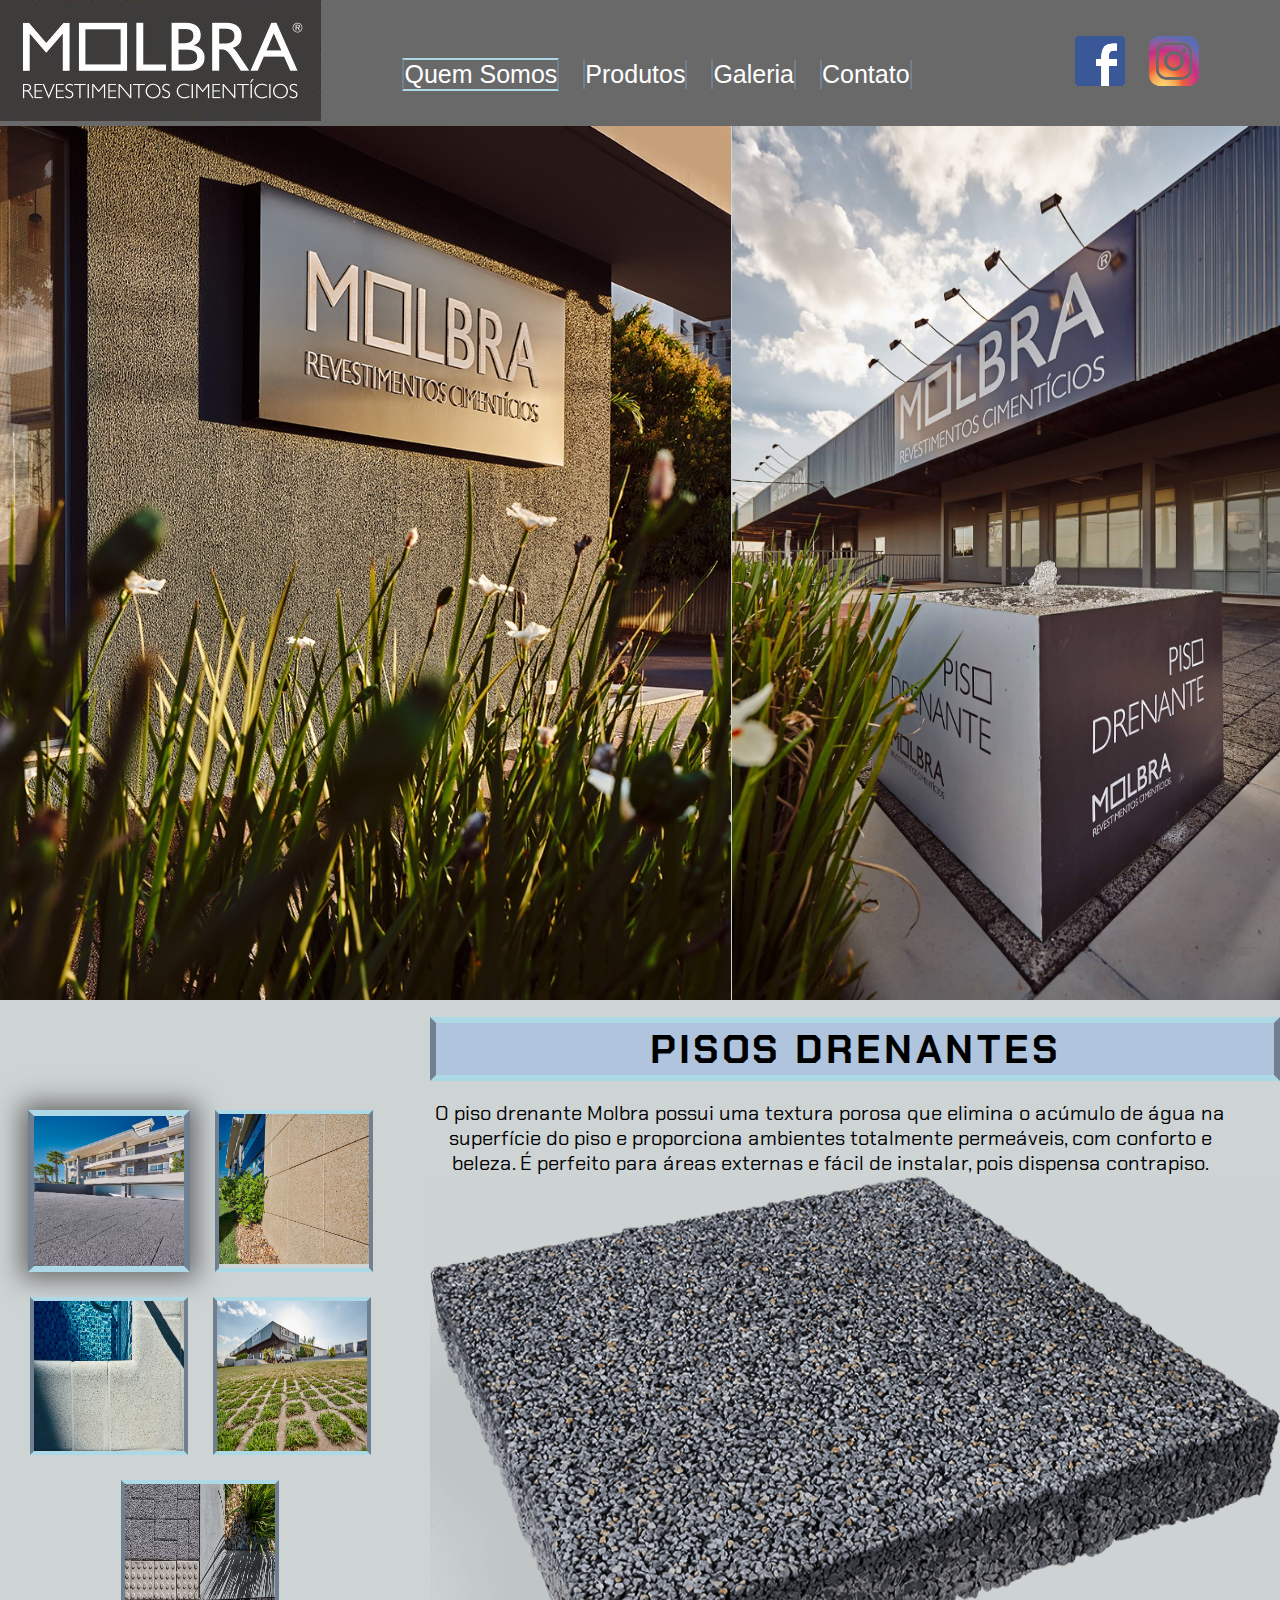
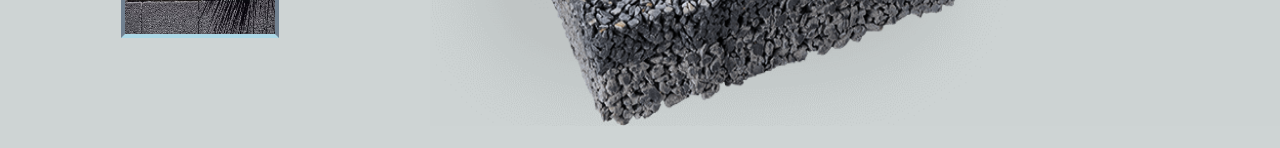
<file: index.html>
<!DOCTYPE html>
<html lang="pt-BR">
	<head>
		<meta charset="UTF-8">
		<meta name="viewport" content="width=device-width, initial-scale=1.0">
		<title>MOBRA Revestimentos Cimentícios</title>
	
		<!--Chakra Petch e Staatliches-->
		<link rel="preconnect" href="https://fonts.googleapis.com">
		<link rel="preconnect" href="https://fonts.gstatic.com" crossorigin>
		<link href="https://fonts.googleapis.com/css2?family=Chakra+Petch:ital,wght@0,400;0,600;1,300;1,500&family=Staatliches&display=swap" rel="stylesheet">	

		<link rel="stylesheet" href="./src/css/reset.css">
		<link rel="stylesheet" href="./src/css/styles.css">
	</head>
	<body>
		<header class="cabecalho">
			<section class="logo">
				<ul>
					<li>
						<a href="./index.html"><img class="logotipo" src="./src/imagens/molbra-logo.png" alt="logo Molbra"></a>
					</li>
				</ul>		
			</section>
			<section class="links">
				<ul>
					<li class="linke lescolhido">
						<!--./quem-somos.html arrumar-->
						<a href="./quem-somos.html" target="_blank" rel="noopener noreferrer"><button style="background: #696969; font-size: 25px; border: none; color: #ffffff;">Quem Somos</button></a>
					</li>
					<li class="linke">
						<!--./produtos.html arrumar-->
						<a href="./produtos.html" target="_blank" rel="noopener noreferrer"><button style="background: #696969; font-size: 25px; border: none; color: #ffffff;">Produtos</button></a>
					</li>
					<li class="linke">
						<!--./galeria.html arrumar-->
						<a href="./galeria.html" target="_blank" rel="noopener noreferrer"><button style="background: #696969; font-size: 25px; border: none; color: #ffffff;">Galeria</button></a>
					</li>
					<li class="linke">
						<!--./contato.html arrumar-->
						<a href="./contato.html" target="_blank" rel="noopener noreferrer"><button style="background: #696969; font-size: 25px; border: none; color: #ffffff;">Contato</button></a>
					</li>
				</ul>	
			</section>
			<section class="linksr">
				<ul>
					<li class="linke">
						<a href="https://www.facebook.com/molbra" target="_blank" rel="noopener noreferrer"><img src="./src/imagens/face.png"></a>
					</li>
					<li class="linke">
						<a href="https://www.instagram.com/molbrarevest/" target="_blank" rel="noopener noreferrer"><img src="./src/imagens/insta.png"></a>
					</li>
				</ul>
			</section>
		</header>
			<ul class="titulos">
				<li>
					<img class="titulo" src="./src/imagens/molbra1.jpg" alt="Imagem MOLBRA" width=765>
				</li>
				<li>
					<img class="titulo" src="./src/imagens/molbra2.jpg" alt="Imagem MOLBRA" width=583>
				</li>
			</ul>	
		<main class="tipos-de-piso">	
			<section class="selecionar-piso">
				<ul class="acabamentos-de-piso">
					<li class="piso escolhido" id="drenante" data-name="Piso Drenante" data-description="O piso drenante Molbra possui uma textura porosa que elimina o acúmulo de água na superfície do piso e proporciona ambientes totalmente permeáveis, com conforto e beleza. É perfeito para áreas externas e fácil de instalar, pois dispensa contrapiso.">
						<img src="./src/imagens/drenante-instalado.jpg" alt="Imagem piso drenante" height=150px width=150p>
					</li>
					<li class="piso" id="macico" data-name="Piso Maciço" data-description="Placas maciças podem ser utilizadas como piso, no chão, ou como revestimento, paredes em ambientes internos e externos. Estão disponíveis em ampla variedade de cores, compatível com os pisos dernantes.">
						<img src="./src/imagens/macico-instalado.jpg" alt="Imagem piso macico" height=150px width=150p>
					</li>
					<li class="piso" id="borda" data-name="Borda de Piscina" data-description="Perfeita para áreas de piscina que utilizam pisos drenantes ou maciços. Está disponível em dois modelos: peito de pomba e Face Boleada.">
						<img src="./src/imagens/borda-instalado.jpg" alt="Imagem borda de piscina" height=150px width=150p>
					</li>
					<li class="piso" id="pisograma" data-name="Pisograma" data-description="Alternativa de piso permeável para áreas externas que preserva os espaços verdes, tornando possível o tráfego de pedestres e veículos sorbre a grama.">
						<img src="./src/imagens/pisograma-instalado.jpg" alt="Imagem pisograma" height=150px width=150p>
					</li>
					<li class="piso" id="acessorios" data-name="Acessórios" data-description="São o complemento ideal para calçadas em pisos drenantes. O meio-fio proporciona acabamento com total praticidade, enquanto o podotátil garante acessibilidade, de acordo com a legislação.">
						<img src="./src/imagens/acessorios-instalado.jpg" alt="Imagem acessorios" height=150px width=150p>
					</li>
				</ul>
			</section>
			<section class="piso-selecionado">
				<h2 class="tipo-piso" id="tipo-piso">Pisos Drenantes</h2>
				<p class="inf-piso" id="inf-piso">
					O piso drenante Molbra possui uma textura porosa que elimina o acúmulo de água na superfície do piso e proporciona ambientes totalmente permeáveis, com conforto e beleza. É perfeito para áreas externas e fácil de instalar, pois dispensa contrapiso.
				</p>	
				<img class="modelo-piso" src="./src/imagens/drenante.png" alt="Imagem Drenante">
			</section>
		</main>
		<script src="./src/js/index.js"></script>
	</body>
</html>
</file>
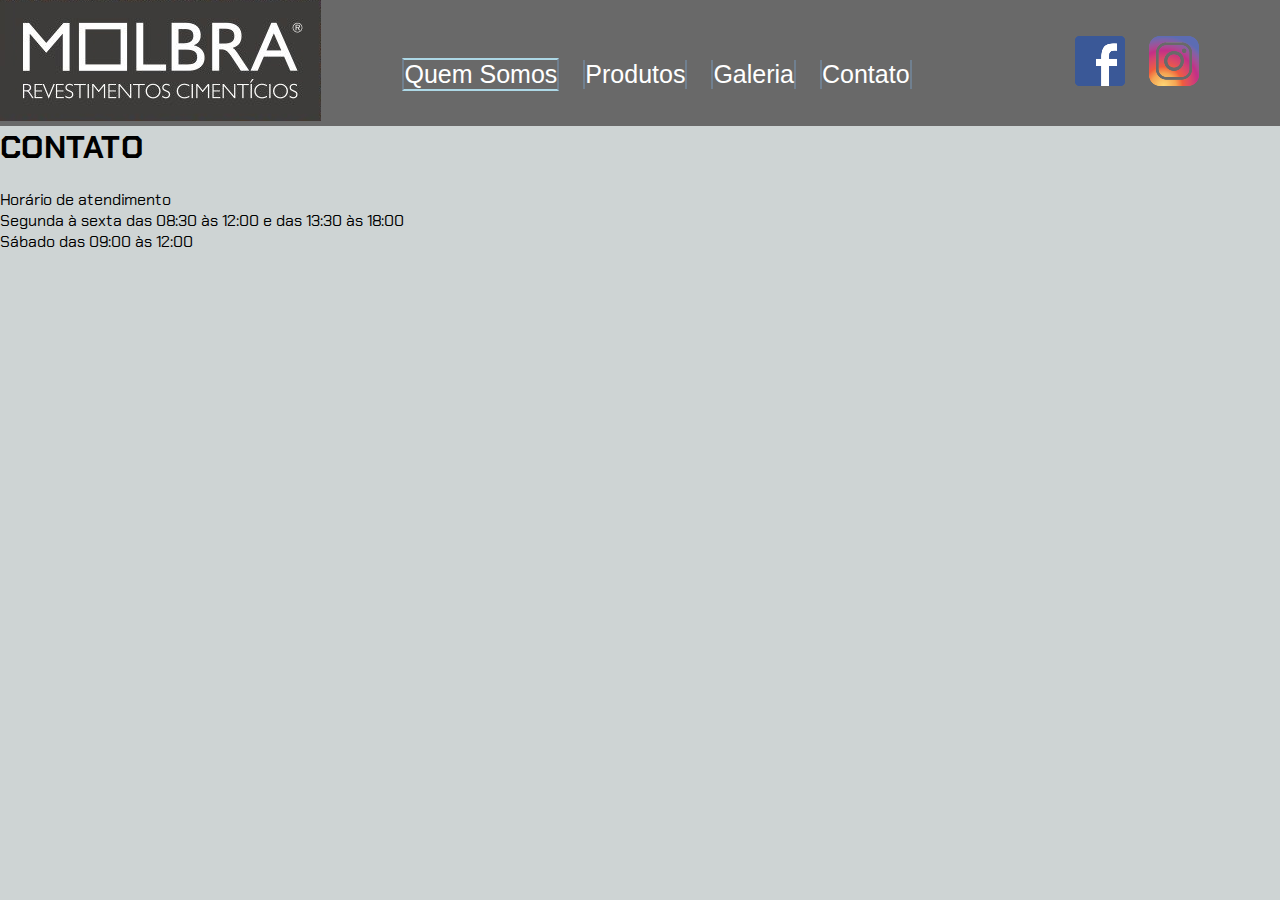
<file: contato.html>
<!DOCTYPE html>
<html lang="pt-BR">
	<head>
		<meta charset="UTF-8">
		<meta name="viewport" content="width=device-width, initial-scale=1.0">
		<title>Contato</title>
		
		<!--Chakra Petch e Staatliches-->
		<link rel="preconnect" href="https://fonts.googleapis.com">
		<link rel="preconnect" href="https://fonts.gstatic.com" crossorigin>
		<link href="https://fonts.googleapis.com/css2?family=Chakra+Petch:ital,wght@0,400;0,600;1,300;1,500&family=Staatliches&display=swap" rel="stylesheet">	
		
		<link rel="stylesheet" href="./src/css/reset.css">
		<link rel="stylesheet" href="./src/css/styles.css">
	</head>
	<body>
		<header class="cabecalho">
			<section class="logo">
				<ul>
					<li>
						<a href="./index.html"><img class="logotipo" src="./src/imagens/molbra-logo.png" alt="logo Molbra"></a>
					</li>
				</ul>		
			</section>
			<section class="links">
				<ul>
					<li class="linke lescolhido">
						<!--./quem-somos.html arrumar-->
						<a href="./quem-somos.html" target="_blank" rel="noopener noreferrer"><button style="background: #696969; font-size: 25px; border: none; color: #ffffff;">Quem Somos</button></a>
					</li>
					<li class="linke">
						<!--./produtos.html arrumar-->
						<a href="./produtos.html" target="_blank" rel="noopener noreferrer"><button style="background: #696969; font-size: 25px; border: none; color: #ffffff;">Produtos</button></a>
					</li>
					<li class="linke">
						<!--./galeria.html arrumar-->
						<a href="./galeria.html" target="_blank" rel="noopener noreferrer"><button style="background: #696969; font-size: 25px; border: none; color: #ffffff;">Galeria</button></a>
					</li>
					<li class="linke">
						<!--./contato.html arrumar-->
						<a href="./contato.html" target="_blank" rel="noopener noreferrer"><button style="background: #696969; font-size: 25px; border: none; color: #ffffff;">Contato</button></a>
					</li>
				</ul>	
			</section>
			<section class="linksr">
				<ul>
					<li class="linke">
						<a href="https://www.facebook.com/molbra" target="_blank" rel="noopener noreferrer"><img src="./src/imagens/face.png"></a>
					</li>
					<li class="linke">
						<a href="https://www.instagram.com/molbrarevest/" target="_blank" rel="noopener noreferrer"><img src="./src/imagens/insta.png"></a>
					</li>
					</ul>
				</section>
			</header>
			<main>
				<section class="descricao-contato">
					<h1>CONTATO</h1>
					<br>Horário de atendimento
					<br>Segunda à sexta das 08:30 às 12:00 e das 13:30 às 18:00
					<br>Sábado das 09:00 às 12:00
					<br>
					<a class="whatsapp" title="Clique para falar conosco pelo whatsapp" href="https://web.whatsapp.com/send?phone=5545991216070"> 
						
					</a>
					<!-- href="https://web.whatsapp.com/send?phone=5545991216070" -->
				</section>
			</main>
		<script src="./src/js/index.js"></script>
	</body>
</html>
</file>
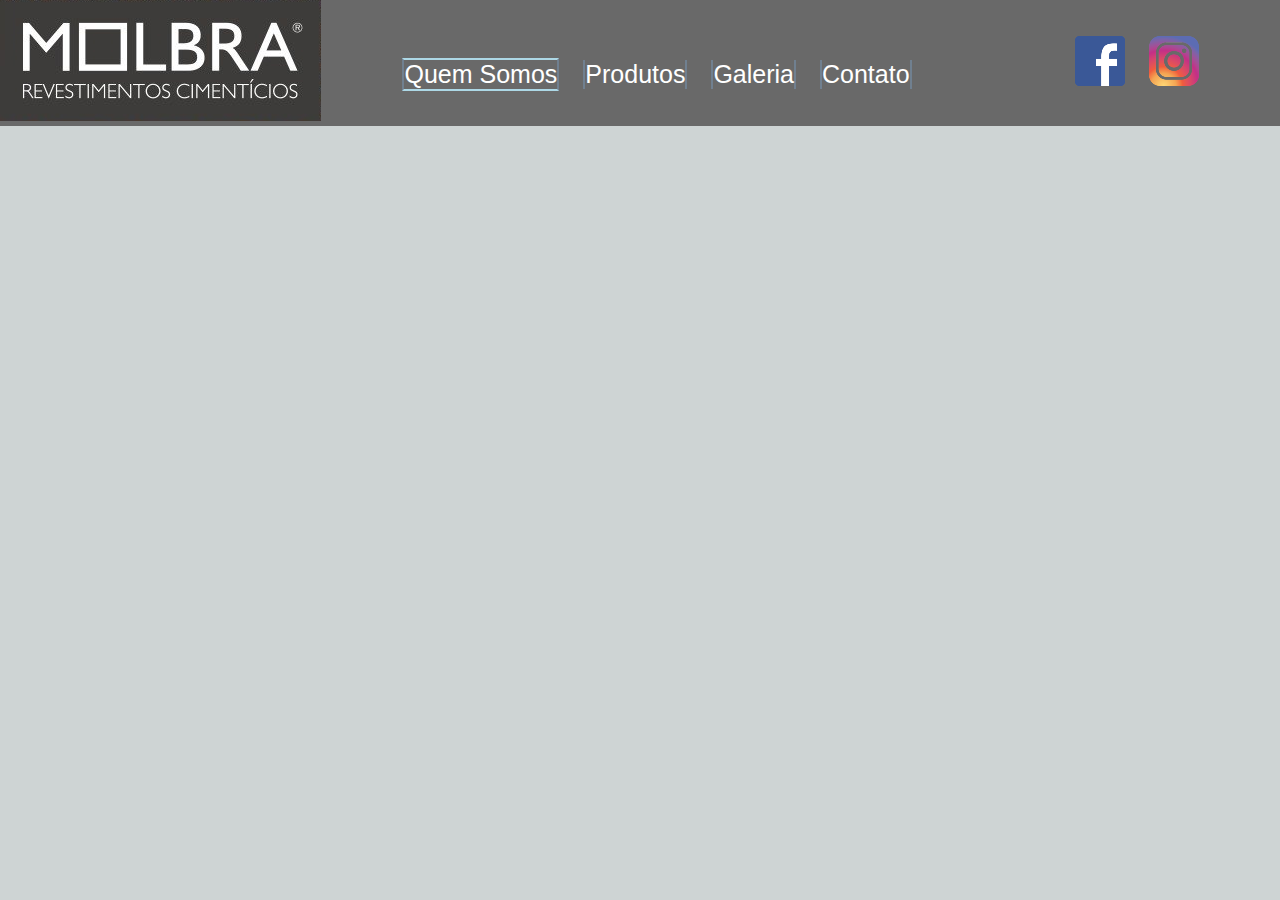
<file: galeria.html>
<!DOCTYPE html>
<html lang="pt-BR">
	<head>
		<meta charset="UTF-8">
		<meta name="viewport" content="width=device-width, initial-scale=1.0">
		<title>Galeria</title>
		
		<!--Chakra Petch e Staatliches-->
		<link rel="preconnect" href="https://fonts.googleapis.com">
		<link rel="preconnect" href="https://fonts.gstatic.com" crossorigin>
		<link href="https://fonts.googleapis.com/css2?family=Chakra+Petch:ital,wght@0,400;0,600;1,300;1,500&family=Staatliches&display=swap" rel="stylesheet">	
		
		<link rel="stylesheet" href="./src/css/reset.css">
		<link rel="stylesheet" href="./src/css/styles.css">
	</head>
	<body>
		<header class="cabecalho">
			<section class="logo">
				<ul>
					<li>
						<a href="./index.html"><img class="logotipo" src="./src/imagens/molbra-logo.png" alt="logo Molbra"></a>
					</li>
				</ul>		
			</section>
			<section class="links">
				<ul>
					<li class="linke lescolhido">
						<!--./quem-somos.html arrumar-->
						<a href="./quem-somos.html" target="_blank" rel="noopener noreferrer"><button style="background: #696969; font-size: 25px; border: none; color: #ffffff;">Quem Somos</button></a>
					</li>
					<li class="linke">
						<!--./produtos.html arrumar-->
						<a href="./produtos.html" target="_blank" rel="noopener noreferrer"><button style="background: #696969; font-size: 25px; border: none; color: #ffffff;">Produtos</button></a>
					</li>
					<li class="linke">
						<!--./galeria.html arrumar-->
						<a href="./galeria.html" target="_blank" rel="noopener noreferrer"><button style="background: #696969; font-size: 25px; border: none; color: #ffffff;">Galeria</button></a>
					</li>
					<li class="linke">
						<!--./contato.html arrumar-->
						<a href="./contato.html" target="_blank" rel="noopener noreferrer"><button style="background: #696969; font-size: 25px; border: none; color: #ffffff;">Contato</button></a>
					</li>
				</ul>	
			</section>
			<section class="linksr">
				<ul>
					<li class="linke">
						<a href="https://www.facebook.com/molbra" target="_blank" rel="noopener noreferrer"><img src="./src/imagens/face.png"></a>
					</li>
					<li class="linke">
						<a href="https://www.instagram.com/molbrarevest/" target="_blank" rel="noopener noreferrer"><img src="./src/imagens/insta.png"></a>
					</li>
					</ul>
				</section>
			</header>
			<main>
				
			</main>
		<script src="./src/js/index.js"></script>
	</body>
</html>
</file>
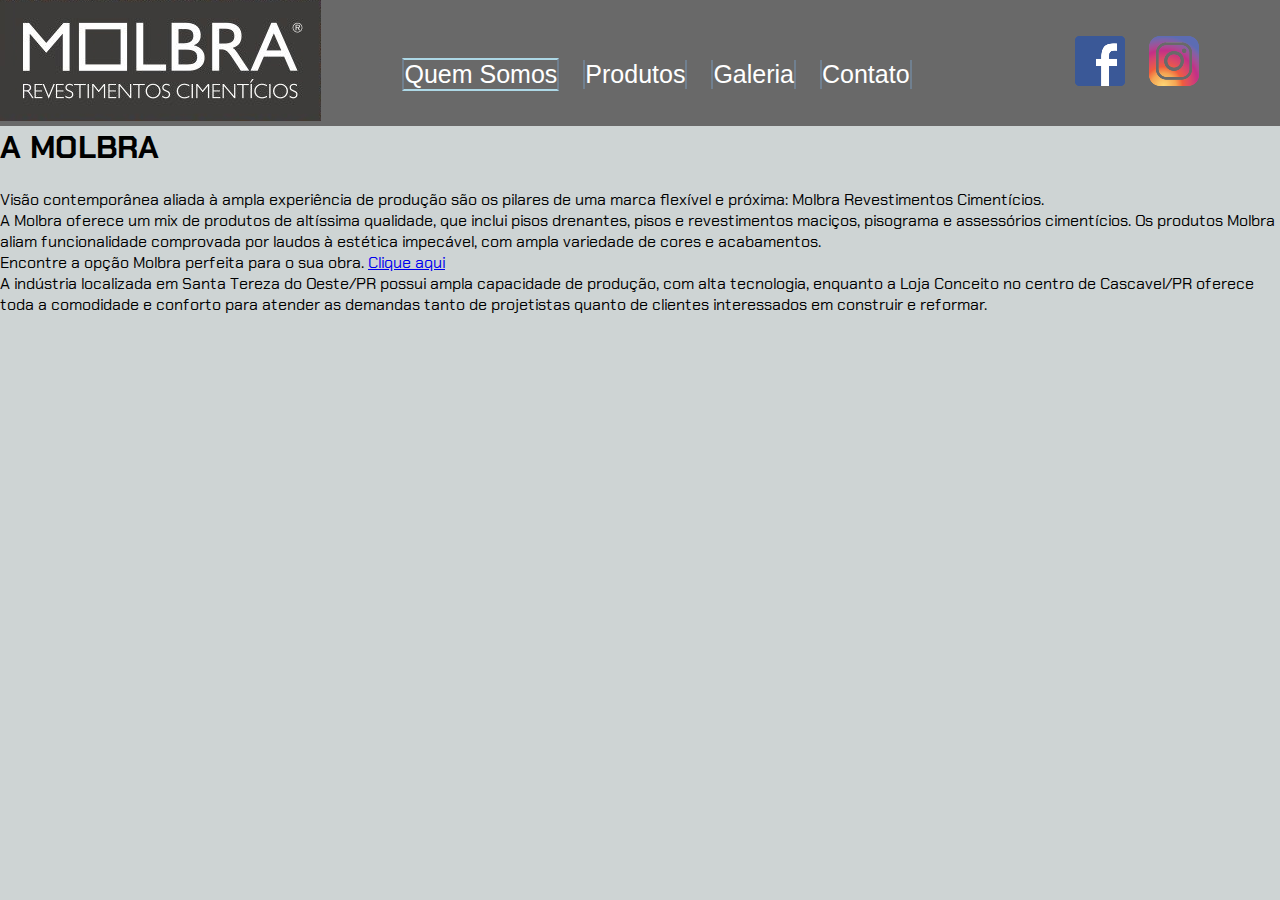
<file: quem-somos.html>
<!DOCTYPE html>
<html lang="pt-BR">
	<head>
		<meta charset="UTF-8">
		<meta name="viewport" content="width=device-width, initial-scale=1.0">
		<title>Quem somos</title>
		
		<!--Chakra Petch e Staatliches-->
		<link rel="preconnect" href="https://fonts.googleapis.com">
		<link rel="preconnect" href="https://fonts.gstatic.com" crossorigin>
		<link href="https://fonts.googleapis.com/css2?family=Chakra+Petch:ital,wght@0,400;0,600;1,300;1,500&family=Staatliches&display=swap" rel="stylesheet">	
		
		<link rel="stylesheet" href="./src/css/reset.css">
		<link rel="stylesheet" href="./src/css/styles.css">
	</head>
	<body>
		<header class="cabecalho">
			<section class="logo">
				<ul>
					<li>
						<a href="./index.html"><img class="logotipo" src="./src/imagens/molbra-logo.png" alt="logo Molbra"></a>
					</li>
				</ul>		
			</section>
			<section class="links">
				<ul>
					<li class="linke lescolhido">
						<!--./quem-somos.html arrumar-->
						<a href="./quem-somos.html" target="_blank" rel="noopener noreferrer"><button style="background: #696969; font-size: 25px; border: none; color: #ffffff;">Quem Somos</button></a>
					</li>
					<li class="linke">
						<!--./produtos.html arrumar-->
						<a href="./produtos.html" target="_blank" rel="noopener noreferrer"><button style="background: #696969; font-size: 25px; border: none; color: #ffffff;">Produtos</button></a>
					</li>
					<li class="linke">
						<!--./galeria.html arrumar-->
						<a href="./galeria.html" target="_blank" rel="noopener noreferrer"><button style="background: #696969; font-size: 25px; border: none; color: #ffffff;">Galeria</button></a>
					</li>
					<li class="linke">
						<!--./contato.html arrumar-->
						<a href="./contato.html" target="_blank" rel="noopener noreferrer"><button style="background: #696969; font-size: 25px; border: none; color: #ffffff;">Contato</button></a>
					</li>
				</ul>	
			</section>
			<section class="linksr">
				<ul>
					<li class="linke">
						<a href="https://www.facebook.com/molbra" target="_blank" rel="noopener noreferrer"><img src="./src/imagens/face.png"></a>
					</li>
					<li class="linke">
						<a href="https://www.instagram.com/molbrarevest/" target="_blank" rel="noopener noreferrer"><img src="./src/imagens/insta.png"></a>
					</li>
					</ul>
				</section>
			</header>
			<main>
				<section>
					<a class="descr"><h1>A MOLBRA</h1>
					<br>
					Visão contemporânea aliada à ampla experiência de produção são os pilares de uma marca flexível e próxima: Molbra Revestimentos Cimentícios.
					<br>
					A Molbra oferece um mix de produtos de altíssima qualidade, que inclui pisos drenantes, pisos e revestimentos maciços, pisograma e assessórios cimentícios. Os produtos Molbra aliam funcionalidade comprovada por laudos à estética impecável, com ampla variedade de cores e acabamentos.
					<br>
					Encontre a opção Molbra perfeita para o sua obra. <a href="https://molbra.com.br/produtos">Clique aqui</a>
					<br>
					A indústria localizada em Santa Tereza do Oeste/PR possui ampla capacidade de produção, com alta tecnologia, enquanto a Loja Conceito no centro de Cascavel/PR oferece toda a comodidade e conforto para atender as demandas tanto de projetistas quanto de clientes interessados em construir e reformar. 
					</a>
				</section>
				<section>
					
				</section>
			</main>
		<script src="./src/js/index.js"></script>
	</body>
</html>
</file>
<file: src/css/styles.css>
Body{
	font-family: Chakra Petch, cursive;
	background-color: hsl(178, 7%, 82%);
	color: #000000;
}

.cabecalho{
	display: flex;
	justify-content: left;
	background-color: #696969;
}

.cabecalho .links{
	margin-left: auto;
	margin-right: auto;
	margin-bottom: auto;
	margin-top: auto;
	height: 10px;
	letter-spacing: 20px;
}

.cabecalho .links .linke{
	display: inline-block;
	border-left: 2px solid #708090;
	border-right: 2px solid #708090;
}

.cabecalho .linksr{
	margin-left: auto;
	margin-right: auto;
	margin-bottom: auto;
	margin-top: auto;
	letter-spacing: 20px;
}

.cabecalho .linksr .linke{
	display: inline-block;
}

.cabecalho .links .linke.lescolhido{
	border-bottom: 2px solid #ADD8E6;
	border-left: 2px solid #708090;
	border-right: 2px solid #708090;
	border-top: 2px solid #ADD8E6;
}

.titulos{
	display: flex;
	align-items: center;
	gap: 1px;
    justify-content: center;
}

.titulo{
	display: flex;
	align-items: center;
	height: auto;
}

.tipos-de-piso{
	display: flex;
	align-items: center;
	gap: 30px;
    min-height: calc(100vh - 152px);
    justify-content: center;
}

.tipos-de-piso .acabamentos-de-piso{
	display: flex;
	flex-wrap: wrap;
	gap: 25px;
	justify-content: center;
}

.tipos-de-piso .selecionar-piso .piso{
	display: flex;
	flex-direction: column;
	align-items: center;
	max-width: 200px;
	gap: 25px;
	border-bottom: 4px solid #ADD8E6;
	border-left: 4px solid #708090;
	border-right: 4px solid #708090;
	border-top: 4px solid #ADD8E6;
}

.tipos-de-piso .selecionar-piso .piso.escolhido{
	box-shadow: 0px 0px 25px 7px #696969;
	border-bottom: 6px solid #ADD8E6;
	border-left: 6px solid #708090;
	border-right: 6px solid #708090;
	border-top: 6px solid #ADD8E6;
}

.piso-selecionado{
	text-align: center;
    max-height: 870px;
}

.piso-selecionado .modelo-piso{
	height: 550px;
	width: 850px;
}

.piso-selecionado .tipo-piso{
	text-transform: uppercase;
	font-size: 40px;
	border-bottom: 6px solid #ADD8E6;
	border-left: 6px solid #708090;
	border-right: 6px solid #708090;
	border-top: 6px solid #ADD8E6;
	background-color: #B0C4DE;
	letter-spacing: 3px;
}

.piso-selecionado .inf-piso{
	font-size: 20px;
    line-height: 25px;
    text-align: center;
    margin-top: 20px;
    width: 800px;
}
</file>
